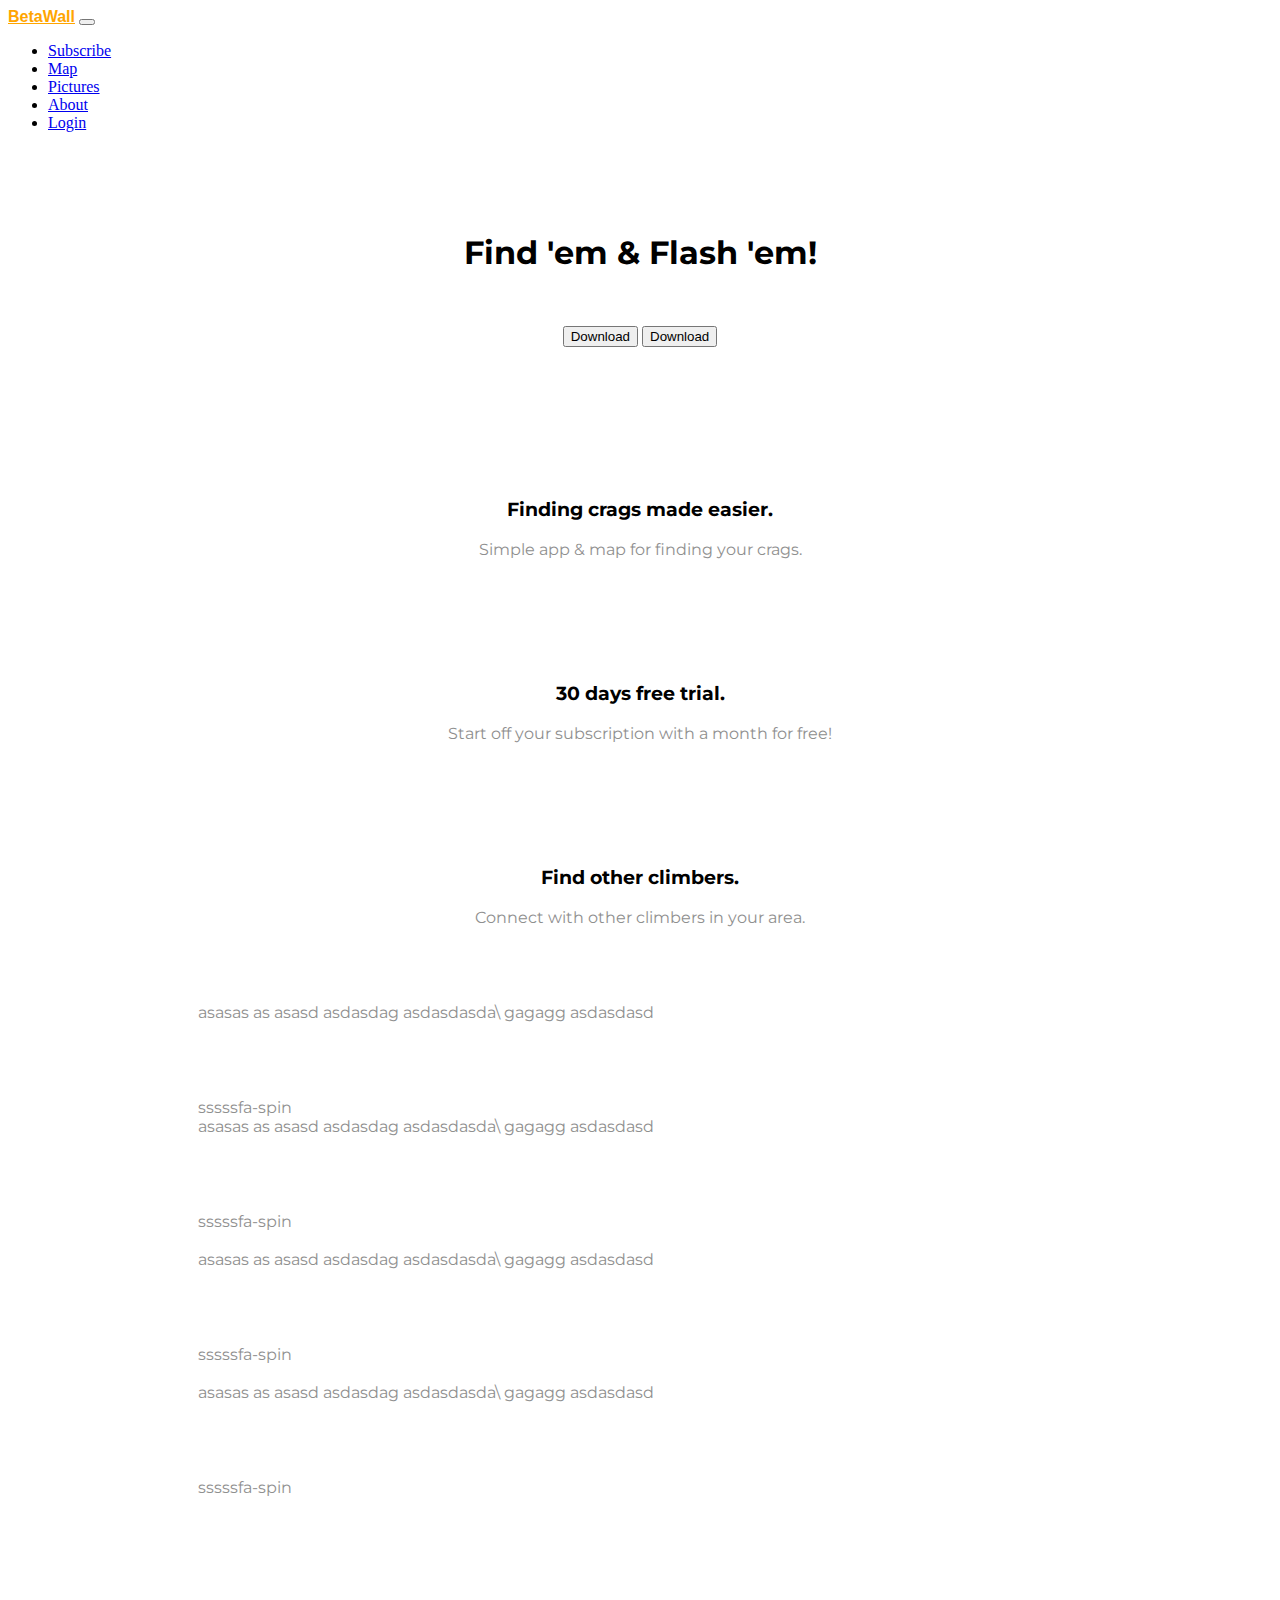
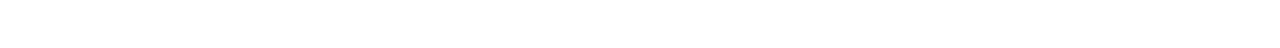
<file: index.html>
<!DOCTYPE html>
<!--[if lt IE 7]>      <html class="no-js lt-ie9 lt-ie8 lt-ie7"> <![endif]-->
<!--[if IE 7]>         <html class="no-js lt-ie9 lt-ie8"> <![endif]-->
<!--[if IE 8]>         <html class="no-js lt-ie9"> <![endif]-->
<!--[if gt IE 8]>      <html class="no-js"> <!--<![endif]-->
<html>
    <head>
        <meta charset="utf-8">
        <meta http-equiv="X-UA-Compatible" content="IE=edge">
        <title>BetaWall • Your Climbing Hub</title>
        <meta name="description" content="">
        <meta name="viewport" content="width=device-width, initial-scale=1">

        <!-- Bootstrap plugin -->
        <link rel="stylesheet" href="https://stackpath.bootstrapcdn.com/bootstrap/4.1.3/css/bootstrap.min.css" integrity="sha384-MCw98/SFnGE8fJT3GXwEOngsV7Zt27NXFoaoApmYm81iuXoPkFOJwJ8ERdknLPMO" crossorigin="anonymous">

        <!-- FontAwesome plugin -->
        <link rel="stylesheet" href="https://use.fontawesome.com/releases/v5.4.1/css/all.css" integrity="sha384-5sAR7xN1Nv6T6+dT2mhtzEpVJvfS3NScPQTrOxhwjIuvcA67KV2R5Jz6kr4abQsz" crossorigin="anonymous">
        
        <!-- Link to CSS style folder -->
        <link rel="stylesheet" href="css/styles.css">

        <!-- Google fonts -->
        <link rel="preconnect" href="https://fonts.googleapis.com">
        <link rel="preconnect" href="https://fonts.gstatic.com" crossorigin>
        <link href="https://fonts.googleapis.com/css2?family=Montserrat:wght@400;600&display=swap" rel="stylesheet"> 

        <!-- Jquery -->
        <script src="https://ajax.googleapis.com/ajax/libs/jquery/3.5.1/jquery.min.js"></script> 

        <!-- Bootstrap Scripts -->
        <script src="https://code.jquery.com/jquery-3.3.1.slim.min.js" integrity="sha384-q8i/X+965DzO0rT7abK41JStQIAqVgRVzpbzo5smXKp4YfRvH+8abtTE1Pi6jizo" crossorigin="anonymous"></script>
        <script src="https://cdnjs.cloudflare.com/ajax/libs/popper.js/1.14.7/umd/popper.min.js" integrity="sha384-UO2eT0CpHqdSJQ6hJty5KVphtPhzWj9WO1clHTMGa3JDZwrnQq4sF86dIHNDz0W1" crossorigin="anonymous"></script>
        <script src="https://stackpath.bootstrapcdn.com/bootstrap/4.3.1/js/bootstrap.min.js" integrity="sha384-JjSmVgyd0p3pXB1rRibZUAYoIIy6OrQ6VrjIEaFf/nJGzIxFDsf4x0xIM+B07jRM" crossorigin="anonymous"></script>

    </head>
    <body>
        
    <section id="title">    

        <nav class="navbar bg-dark navbar-expand-lg navbar-dark fixed-top">
            
            <a class="navtitle navbar-brand" href="index.html">BetaWall</a>
             <button class="navbar-toggler" type="button" data-toggle="collapse" data-target="#navbarSupportedContent" aria-controls="navbarSupportedContent" aria-expanded="false" aria-label="Toggle navigation">
            <span class="navbar-toggler-icon"></span>
          </button>
          <div class="collapse navbar-collapse" id="navbarSupportedContent">
            <ul class="navbar-nav ml-auto">
                <li class="nav-item">
                    <a class="nav-link" href="subscribe.html">Subscribe</a>
                </li>
                <li class="nav-item">
                    <a class="nav-link" href="map.html">Map</a>
                </li>
                <li class="nav-item">
                    <a class="nav-link" href="pictures.html">Pictures</a>
                </li>
                <li class="nav-item">
                    <a class="nav-link" href="about.html">About</a>
                </li>
                <li class="nav-item">
                    <a class="btn btn-outline-primary" href="login.html" role="button">Login</a>
                </li>
            </ul>
         </div>
        </nav>
        
        <section id="headerdownload">
            <h1 id="header">Find 'em & Flash 'em!</h1>
            <button type="button" class="btn btn-outline-info btn-lg"><i class="fab fa-apple"></i> Download</button>
            <button type="button" class="btn btn-outline-success btn-lg"><i class="fab fa-android"></i> Download</button>
        </section>
        </section>

        <!-- Features -->
        <section id="features">
            
            <div class="row">
            <div class="feature-box col-lg-4">
                <a href="map.html"><i class="icon fas fa-search fa-4x"></i></a>
                <h3>Finding crags made easier.</h3>
                <p>Simple app & map for finding your crags.</p>
            </div>

            <div class="feature-box col-lg-4">
                <a href="subscribe.html"><i class="icon fas fa-dollar-sign fa-4x"></i></a>
                <h3>30 days free trial.</h3>
                <p>Start off your subscription with a month for free!</p>
            </div>

            <div class="feature-box col-lg-4">
                <a href="login.html"><i class="icon fas fa-user-friends fa-4x fa-"></i></a>
                <h3>Find other climbers.</h3>
                <p>Connect with other climbers in your area.</p>
            </div>
        </div>


        <p>
            asasas
            as
            asasd
            asdasdag
            asdasdasda\
            gagagg
            asdasdasd
            <br>
            <br>
            <br>
            <br>
            <br>
            sssssfa-spin
            <br>
            asasas
            as
            asasd
            asdasdag
            asdasdasda\
            gagagg
            asdasdasd
            <br>
            <br>
            <br>
            <br>
            <br>
            sssssfa-spin
            <br>
            
            <br>asasas
            as
            asasd
            asdasdag
            asdasdasda\
            gagagg
            asdasdasd
            <br>
            <br>
            <br>
            <br>
            <br>
            sssssfa-spin
            <br>
            
            <br>asasas
            as
            asasd
            asdasdag
            asdasdasda\
            gagagg
            asdasdasd
            <br>
            <br>
            <br>
            <br>
            <br>
            sssssfa-spin
            <br>
            
            <br>
            <br>
        </p>

        </section>
    </body>
</html>
</file>
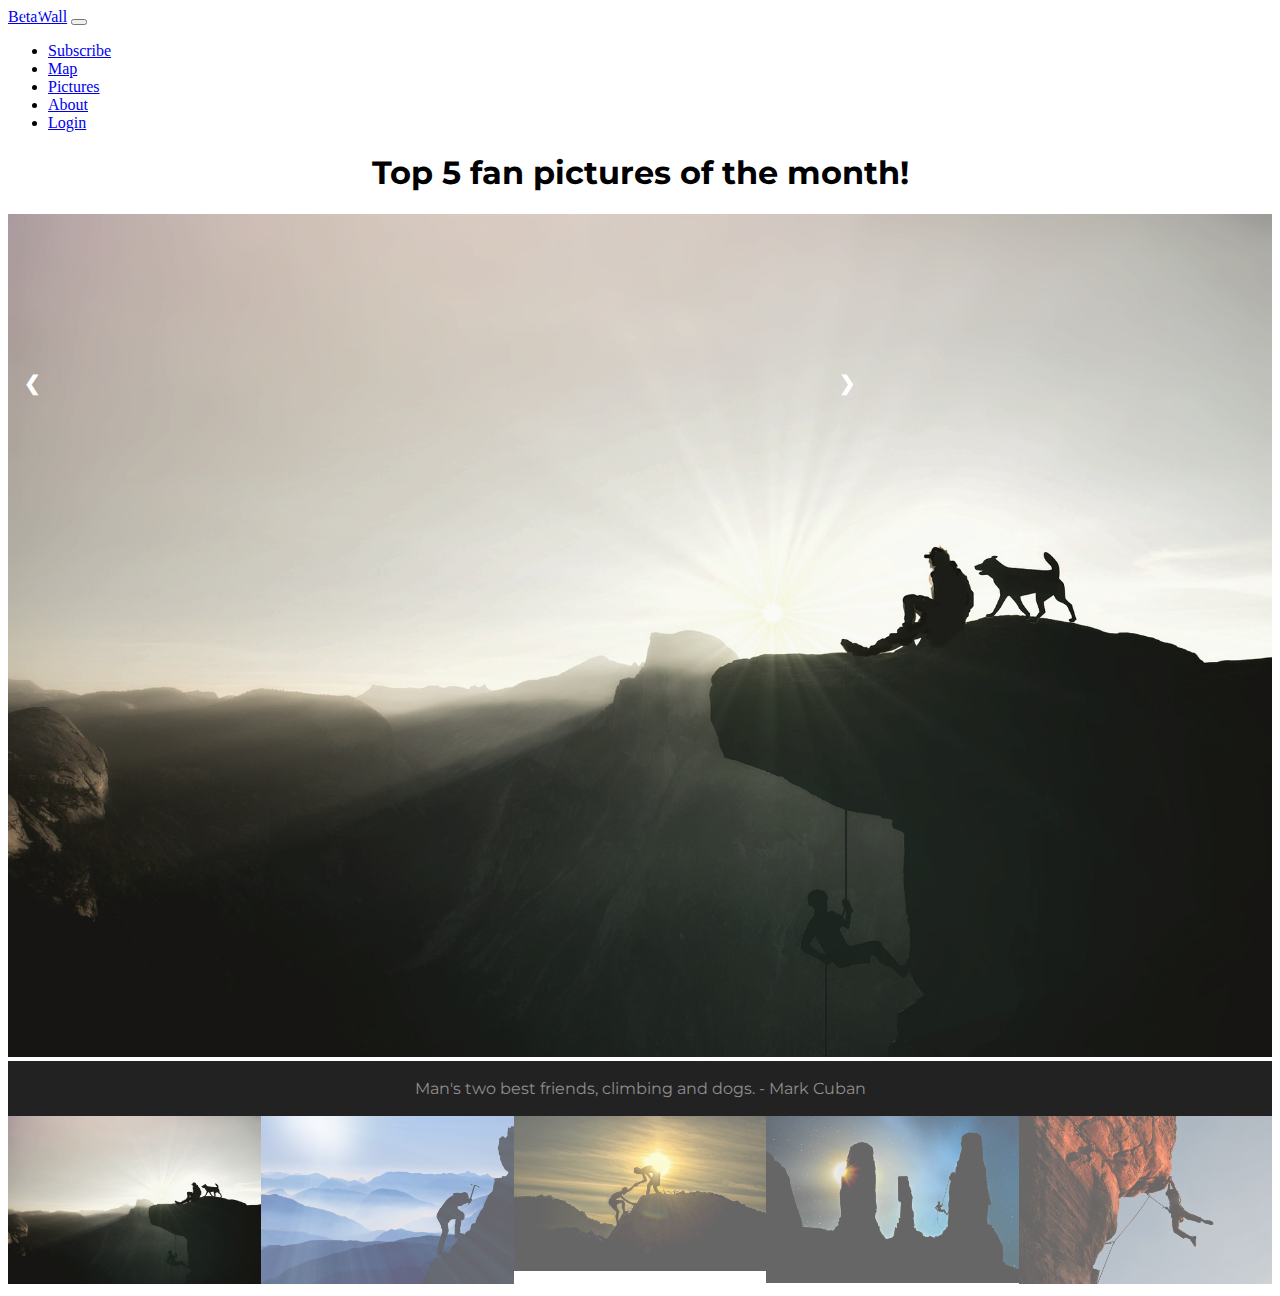
<file: pictures.html>
<!DOCTYPE html>
<!--[if lt IE 7]>      <html class="no-js lt-ie9 lt-ie8 lt-ie7"> <![endif]-->
<!--[if IE 7]>         <html class="no-js lt-ie9 lt-ie8"> <![endif]-->
<!--[if IE 8]>         <html class="no-js lt-ie9"> <![endif]-->
<!--[if gt IE 8]>      <html class="no-js"> <!--<![endif]-->
<html>
    <head>
        <meta charset="utf-8">
        <meta http-equiv="X-UA-Compatible" content="IE=edge">
        <title>Pictures • BetaWall</title>
        <meta name="description" content="">
        <meta name="viewport" content="width=device-width, initial-scale=1">
        <!-- Bootstrap plugin -->
        <link rel="stylesheet" href="https://stackpath.bootstrapcdn.com/bootstrap/4.1.3/css/bootstrap.min.css" integrity="sha384-MCw98/SFnGE8fJT3GXwEOngsV7Zt27NXFoaoApmYm81iuXoPkFOJwJ8ERdknLPMO" crossorigin="anonymous">

        <!-- FontAwesome plugin -->
        <link rel="stylesheet" href="https://use.fontawesome.com/releases/v5.4.1/css/all.css" integrity="sha384-5sAR7xN1Nv6T6+dT2mhtzEpVJvfS3NScPQTrOxhwjIuvcA67KV2R5Jz6kr4abQsz" crossorigin="anonymous">

        <!-- Link to CSS style folder -->
        <link rel="stylesheet" href="css/styles.css"> 

        <!-- Google fonts -->
        <link rel="preconnect" href="https://fonts.googleapis.com">
        <link rel="preconnect" href="https://fonts.gstatic.com" crossorigin>
        <link href="https://fonts.googleapis.com/css2?family=Montserrat:wght@400;600&display=swap" rel="stylesheet">

        <!-- Jquery -->
        <script src="https://ajax.googleapis.com/ajax/libs/jquery/3.5.1/jquery.min.js"></script>

        <!-- Bootstrap Scripts -->
        <script src="https://code.jquery.com/jquery-3.3.1.slim.min.js" integrity="sha384-q8i/X+965DzO0rT7abK41JStQIAqVgRVzpbzo5smXKp4YfRvH+8abtTE1Pi6jizo" crossorigin="anonymous"></script>
        <script src="https://cdnjs.cloudflare.com/ajax/libs/popper.js/1.14.7/umd/popper.min.js" integrity="sha384-UO2eT0CpHqdSJQ6hJty5KVphtPhzWj9WO1clHTMGa3JDZwrnQq4sF86dIHNDz0W1" crossorigin="anonymous"></script>
        <script src="https://stackpath.bootstrapcdn.com/bootstrap/4.3.1/js/bootstrap.min.js" integrity="sha384-JjSmVgyd0p3pXB1rRibZUAYoIIy6OrQ6VrjIEaFf/nJGzIxFDsf4x0xIM+B07jRM" crossorigin="anonymous"></script>

        <script src="/js/slideshow.js"></script>

    </head>
    <body>
        
        <section id="title">    

            <nav class="navbar bg-dark navbar-expand-lg navbar-dark fixed-top">
                <a class="navbar-brand" href="index.html">BetaWall</a>
                 <button class="navbar-toggler" type="button" data-toggle="collapse" data-target="#navbarSupportedContent" aria-controls="navbarSupportedContent" aria-expanded="false" aria-label="Toggle navigation">
                <span class="navbar-toggler-icon"></span>
              </button>
              <div class="collapse navbar-collapse" id="navbarSupportedContent">
                <ul class="navbar-nav ml-auto">
                  <li class="nav-item">
                    <a class="nav-link" href="subscribe.html">Subscribe</a>
                </li>
                <li class="nav-item">
                    <a class="nav-link" href="map.html">Map</a>
                </li>
                    <li class="nav-item">
                        <a class="nav-link" href="pictures.html">Pictures</a>
                    </li>
                    <li class="nav-item">
                        <a class="nav-link" href="about.html">About</a>
                    </li>
                    <li class="nav-item">
                      <a class="btn btn-outline-primary" href="login.html" role="button">Login</a>
                    </li>
                </ul>
             </div>
            </nav>
            </section>
        
          <h1 class="picheader">Top 5 fan pictures of the month!</h1>

          <!-- Container for the image gallery -->
          <div class="container">

            <!-- 100%-width images  -->
            <div class="mySlides col-lg-12">
                <div class="numbertext">1 / 5</div>
                <img src="images/climb1.jpg" style="width:100%">
            </div>

            <div class="mySlides">
                <div class="numbertext">2 / 5</div>
                <img src="images/climb2.jpg" style="width:100%">
            </div>

            <div class="mySlides">
                <div class="numbertext">3 / 5</div>
                <img src="images/climb3.jpg" style="width:100%">
            </div>

            <div class="mySlides">
                <div class="numbertext">4 / 5</div>
                <img src="images/climb4.jpg" style="width:100%">
            </div>

            <div class="mySlides">
                <div class="numbertext">5 / 5</div>
                <img src="images/climb5.jpg" style="width:100%">
            </div>

             <!-- Next and previous buttons -->
            <a class="prev" onclick="plusSlides(-1)">&#10094;</a>
            <a class="next" onclick="plusSlides(1)">&#10095;</a>

            <!-- Image text -->
            <div class="caption-container">
            <p id="caption"></p>
            </div>
            <div class="row">
                <div class="column">
                  <img class="demo cursor" src="images/climb1.jpg" style="width:100%" onclick="currentSlide(1)" alt="Man's two best friends, climbing and dogs. - Mark Cuban">
                </div>
                <div class="column">
                  <img class="demo cursor" src="images/climb2.jpg" style="width:100%" onclick="currentSlide(2)" alt="Redneck climbing. - Kurt Blue Suede ">
                </div>
                <div class="column">
                  <img class="demo cursor" src="images/climb3.jpg" style="width:100%" onclick="currentSlide(3)" alt="Leave no man behind. - Janis Heplin">
                </div>
                <div class="column">
                  <img class="demo cursor" src="images/climb4.jpg" style="width:100%" onclick="currentSlide(4)" alt="Starry night. - Flint Beastwood">
                </div>
                <div class="column">
                  <img class="demo cursor" src="images/climb5.jpg" style="width:100%" onclick="currentSlide(5)" alt="Send at dawn. - Georgia Phoney">
                </div>
              </div>

              <script type="text/javascript">
              var slideIndex = 1;
showSlides(slideIndex);

// Next/previous controls
function plusSlides(n) {
  showSlides(slideIndex += n);
}

// Thumbnail image controls
function currentSlide(n) {
  showSlides(slideIndex = n);
}

function showSlides(n) {
  var i;
  var slides = document.getElementsByClassName("mySlides");
  var dots = document.getElementsByClassName("demo");
  var captionText = document.getElementById("caption");
  if (n > slides.length) {slideIndex = 1}
  if (n < 1) {slideIndex = slides.length}
  for (i = 0; i < slides.length; i++) {
    slides[i].style.display = "none";
  }
  for (i = 0; i < dots.length; i++) {
    dots[i].className = dots[i].className.replace(" active", "");
  }
  slides[slideIndex-1].style.display = "block";
  dots[slideIndex-1].className += " active";
  captionText.innerHTML = dots[slideIndex-1].alt;
} 
</script>
    </body>
</html>
</file>
<file: css/styles.css>
#features {
    padding: 7% 15%
}
body{

  /* Navbar styling */
}
.navtitle {
  text-decoration: underline ;
  font-family:'Lucida Sans', 'Lucida Sans Regular', 'Lucida Grande', 'Lucida Sans Unicode', Geneva, Verdana, sans-serif;
  font-weight: bold;
  color: orange;
} 
    


/* Index */
#headerdownload {
  text-align: center;
}
#header {
  font-family: 'Montserrat', sans-serif;
  padding-top: 5rem;
  padding-bottom: 2rem;
    text-align: center;
}
.feature-box {
    text-align: center;
    padding: 5%;
}
h3 {
    font-family: 'Montserrat', sans-serif;
    font-weight: bold;
}

p {
    color: #8f8f8f;
    font-family: 'Montserrat', sans-serif;

}
.icon {
    color: #F0BB62;
    padding-bottom: 1rem;
}
.icon:hover {
    color: #519259;

}

/* Pictures */
.picheader {
  font-family: 'Montserrat', sans-serif;
  font-weight: bold;
  text-align: center;
}
* {
  box-sizing: border-box;
}
 */
/* Position the image container (needed to position the left and right arrows) */
.container {
  position: relative;
}

/* Hide the images by default */
.mySlides {
  display: none;
}

/* Add a pointer when hovering over the thumbnail images */

.cursor {
  cursor: pointer;
}
/* Next & previous buttons */
.prev, 
.next {
cursor: pointer;
position: absolute;
top: 45%;
width: auto;
padding: 16px;
margin-top: -50px;
color: white;
font-weight: bold;
font-size: 20px;
border-radius: 0 3px 3px 0;
user-select: none;

-webkit-user-select: none;
}
/* Position the "next button" to the right */
.next {
  position:fixed;
  right: 408px;
  border-radius: 3px 0 0 3px;
}

/* On hover, add a black background color with a little bit see-through */
.prev:hover,
.next:hover {
  background-color: rgba(0, 0, 0, 0.8);
}

/* Number text (1/3 etc) */
.numbertext {
  color: #f2f2f2;
  font-size: 12px;
  padding: 8px 12px;
  position: absolute;
  top: 0;
}

/* Container for image text */
.caption-container {
  text-align: center;
  background-color: #222;
  padding: 2px 16px;
  color: white;
}

.row:after {
  content: "";
  display: table;
  clear: both;
}

/* Six columns side by side */
.column {
  float: left;
  width: 20%;
}

/* Add a transparency effect for thumnbail images */
.demo {
  opacity: 0.6;
  

}

.active,
.demo:hover {
  opacity: 1;
}
.demo cursor {
  white-space:pre
  
}
</file>
